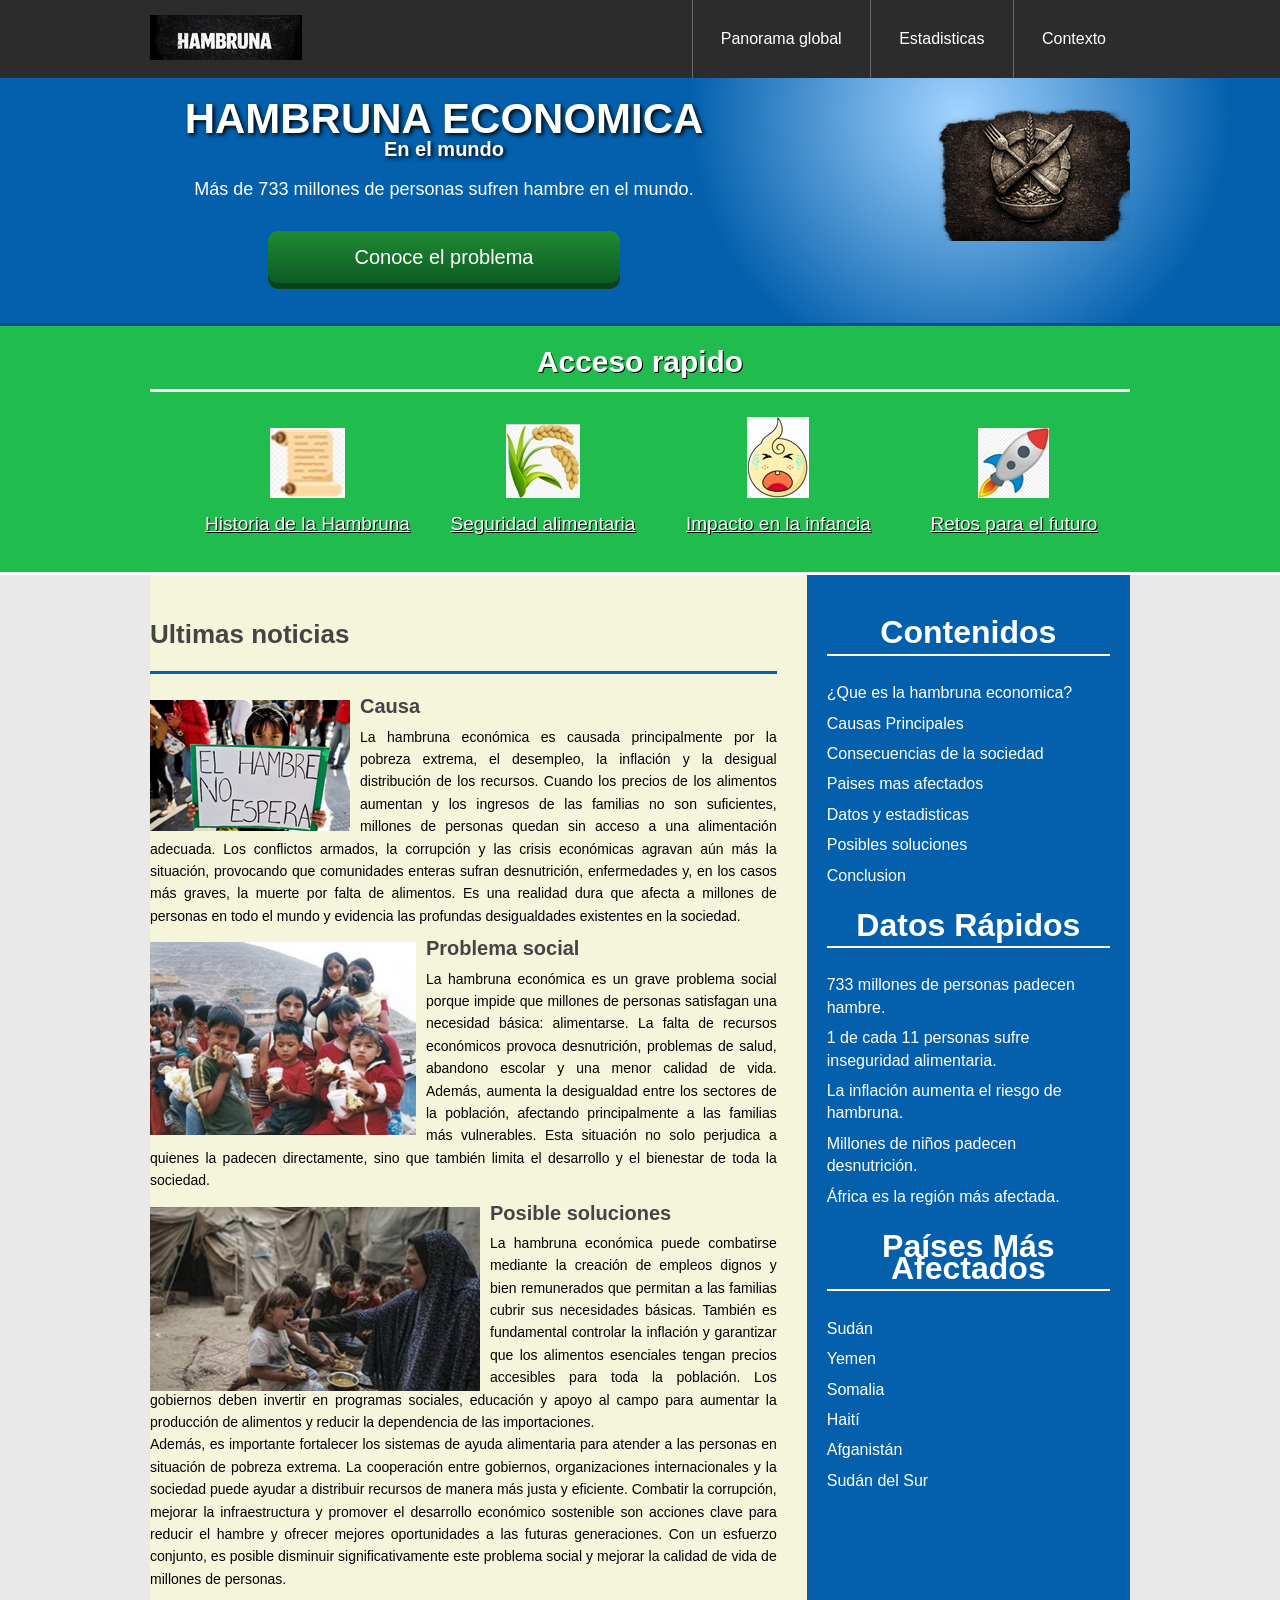
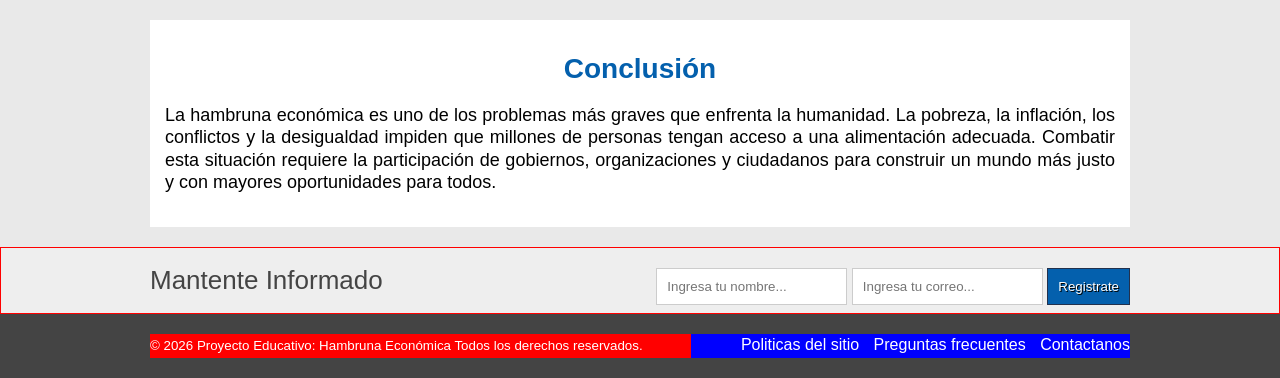
<file: index.html>
<!DOCTYPE html>
<html lang="es">
<head> 
	<meta charset="UTF-8">
	<title>Proyecto hambruna</title>
    <link rel="stylesheet" href="estilo.css">
</head>
<body>
 <header class="encabezado" role="banner">
 	<div class="contenedor">
 		<a href="https://www.ventas@chapomart.com.mx" class="logo">
 			<img src="imagen/titulo.jpg" alt="logotipo de la tienda">
 		</a>
 		<nav role ="navigation">
 			<ul>
 				<li><a href="panorama_global.html">Panorama global</a></li>
 				<li><a href="estadisticas.html">Estadisticas</a></li>
 				<li><a href="contexto.html">Contexto</a></li>
 			</ul>
 		</nav>
 	</div>
 </header>
 <!--fin-->
 <div class="presentacion">
 	<div class="contenedor">
 		<div class="introduccion-presentacion">
 			<h1>HAMBRUNA ECONOMICA <br><span>En el mundo</span></h1>
            <p class="dato-principal">
                Más de 733 millones de personas sufren hambre en el mundo.
            </p>
 			<a href="https://news.un.org/es/story/2025/10/1540581" class="aprender-mas">Conoce el problema</a>
 		</div>
 		<img src="imagen/logo.png" alt="tienda de flores">
 	</div>
 </div> 
    <!-- fin de presentacion-->
 <section class="acceso-rapido">
 		<div class="contenedor">
 			<h2>Acceso rapido</h2>
              <ul>
                
 				<figure>
 					<a href="#"><img src="imagen/historia.jpg" alt="Nosotros"></a>
 					<figcaption><h3><a href="historia.html">Historia de la Hambruna</a></h3></figcaption>
 				</figure>
 				<figure>
 					<a href="#"><img src="imagen/alimentaria.jpg" alt="Servicio"></a>
 					<figcaption><h3><a href="seguridad-alimentaria.html">Seguridad alimentaria</a></h3></figcaption>
 				</figure>
 				<figure>
 					<a href="#"><img src="imagen/impacto.jpg" alt="Ubicanos"></a>
 					<figcaption><h3><a href="impacto-infancia.html">Impacto en la infancia</a></h3></figcaption>
 				</figure>
 				<figure>
 					<a href="#"><img src="imagen/retos.jpg" alt="Contactanos"></a>
 					<figcaption><h3><a href="retos-futuro.html">Retos para el futuro</a></h3></figcaption>
 				</figure>
                </ul>
 		</div>
 	</section>  
    <!-- ---------fin -->
 	<div class="bloque-contenido">
 		<div class="contenedor">
 			<main class="articulos" role="main">
 				<h2>Ultimas noticias</h2>
 				<article>
 					<img src="imagen/causa.png" alt="Causa">
 					<h1><a href="#">Causa</a></h1>
 					<p>La hambruna económica es causada principalmente por la pobreza extrema, el desempleo, la inflación y la desigual distribución de los recursos. Cuando los precios de los alimentos aumentan y los ingresos de las familias no son suficientes, millones de personas quedan sin acceso a una alimentación adecuada. Los conflictos armados, la corrupción y las crisis económicas agravan aún más la situación, provocando que comunidades enteras sufran desnutrición, enfermedades y, en los casos más graves, la muerte por falta de alimentos. Es una realidad dura que afecta a millones de personas en todo el mundo y evidencia las profundas desigualdades existentes en la sociedad.
 					</p>
 				</article>
 				<article>
 					<img src="imagen/problema.jpg" alt="Problema">
 					<h1><a href="#">Problema social</a></h1>
 					<p>La hambruna económica es un grave problema social porque impide que millones de personas satisfagan una necesidad básica: alimentarse. La falta de recursos económicos provoca desnutrición, problemas de salud, abandono escolar y una menor calidad de vida. Además, aumenta la desigualdad entre los sectores de la población, afectando principalmente a las familias más vulnerables. Esta situación no solo perjudica a quienes la padecen directamente, sino que también limita el desarrollo y el bienestar de toda la sociedad.
 					</p>
 				</article>
 				<article>
 					<img src="imagen/solucion.jpg" alt="soluciones">
 					<h1><a href="#">Posible soluciones</a></h1>
 					<p>La hambruna económica puede combatirse mediante la creación de empleos dignos y bien remunerados que permitan a las familias cubrir sus necesidades básicas. También es fundamental controlar la inflación y garantizar que los alimentos esenciales tengan precios accesibles para toda la población. Los gobiernos deben invertir en programas sociales, educación y apoyo al campo para aumentar la producción de alimentos y reducir la dependencia de las importaciones. <br> Además, es importante fortalecer los sistemas de ayuda alimentaria para atender a las personas en situación de pobreza extrema. La cooperación entre gobiernos, organizaciones internacionales y la sociedad puede ayudar a distribuir recursos de manera más justa y eficiente. Combatir la corrupción, mejorar la infraestructura y promover el desarrollo económico sostenible son acciones clave para reducir el hambre y ofrecer mejores oportunidades a las futuras generaciones. Con un esfuerzo conjunto, es posible disminuir significativamente este problema social y mejorar la calidad de vida de millones de personas.
 					</p>
 				</article>
 			</main>
            <aside class="complementario" role="complementary">
         <h2>Contenidos</h2>
         <ul>
            <li><a href="https://es.wfp.org/acabar-con-el-hambre?utm_source=chatgpt.com">¿Que es la hambruna economica? </a></li>
            <li><a href="causas.html">Causas Principales </a></li>
            <li><a href="consecuencias.html">Consecuencias de la sociedad </a></li>
            <li><a href="https://www.fao.org/interactive/hunger-map/es/?utm_source=chatgpt.com">Paises mas afectados </a></li>
            <li><a href="https://hungermap.wfp.org/?utm_source=chatgpt.com">Datos y estadisticas </a></li>
            <li><a href="soluciones.html">Posibles soluciones </a></li>
            <li><a href="#conclusion">Conclusion</a></li>
         </ul>
         <h2>Datos Rápidos</h2>

            <ul>
                <li>733 millones de personas padecen hambre.</li>
                <li>1 de cada 11 personas sufre inseguridad alimentaria.</li>
                <li>La inflación aumenta el riesgo de hambruna.</li>
                <li>Millones de niños padecen desnutrición.</li>
                <li>África es la región más afectada.</li>
            </ul>

            <h2>Países Más Afectados</h2>

            <ul>
                <li>Sudán</li>
                <li>Yemen</li>
                <li>Somalia</li>
                <li>Haití</li>
                <li>Afganistán</li>
                <li>Sudán del Sur</li>
            </ul>
      </aside>
     </div>
 	</div> 
    <section class="conclusion" id="conclusion">
     <h2>Conclusión</h2>

        <p>
            La hambruna económica es uno de los problemas más graves que enfrenta la humanidad. La pobreza,
            la inflación, los conflictos y la desigualdad impiden que millones de personas tengan acceso a
            una alimentación adecuada. Combatir esta situación requiere la participación de gobiernos,
            organizaciones y ciudadanos para construir un mundo más justo y con mayores oportunidades para
            todos.
        </p>

</section>
<!-- FIN DE BLOQUE-CONTENIDO -->
<section class="suscripcion">
    <div class="contenedor">
        <h2>Mantente Informado</h2>
        <form action="#">
            <input type="text" name="nombre" placeholder="Ingresa tu nombre..." required>
            <input type="email" name="email" placeholder="Ingresa tu correo..." required>
            <input type="submit" name="valor" value="Registrate">
        </form>
    </div>
</section> <!-- FIN SUSCRIPCION -->
<footer class="piedepagina" role="contentinfo">
    <div class="contenedor">
        <small>© 2026 Proyecto Educativo: Hambruna Económica
Todos los derechos reservados.</small>
        <nav>
            <ul>
                <li><a href="#">Politicas del sitio</a></li>
                <li><a href="#">Preguntas frecuentes</a></li>
                <li><a href="#">Contactanos</a></li>
            </ul>
        </nav>
    </div>
</footer>
</body>
</html>
</file>
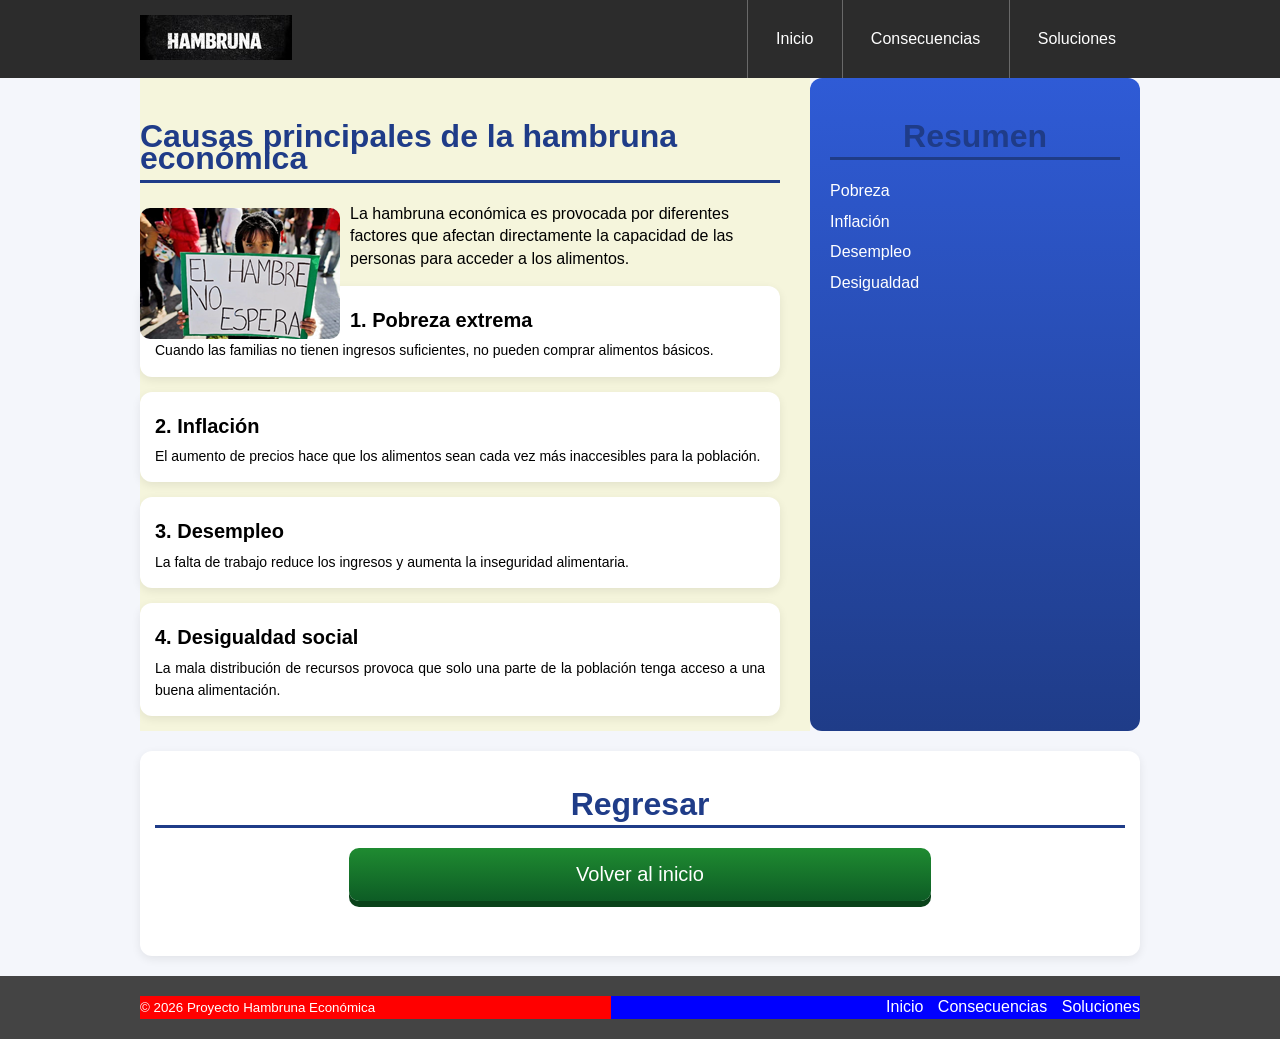
<file: causas.html>
<!DOCTYPE html>
<html lang="es">
<head>
    <meta charset="UTF-8">
    <title>Causas Principales</title>
    <link rel="stylesheet" href="estilo.css">
</head>

<body class="pagina-interna">

<!-- ENCABEZADO (igual al index) -->
<header class="encabezado" role="banner">
    <div class="contenedor">
        <a href="index.html" class="logo">
            <img src="imagen/titulo.jpg" alt="logotipo">
        </a>

        <nav>
            <ul>
                <li><a href="index.html">Inicio</a></li>
                <li><a href="consecuencias.html">Consecuencias</a></li>
                <li><a href="soluciones.html">Soluciones</a></li>
            </ul>
        </nav>
    </div>
</header>

<!-- CONTENIDO -->
<div class="bloque-contenido">
    <div class="contenedor">

        <main class="articulos">

            <h2>Causas principales de la hambruna económica</h2>

            <img src="imagen/causa.png" alt="Causas">

            <p>
                La hambruna económica es provocada por diferentes factores que afectan directamente la capacidad de las personas para acceder a los alimentos.
            </p>

            <article>
                <h1>1. Pobreza extrema</h1>
                <p>
                    Cuando las familias no tienen ingresos suficientes, no pueden comprar alimentos básicos.
                </p>
            </article>

            <article>
                <h1>2. Inflación</h1>
                <p>
                    El aumento de precios hace que los alimentos sean cada vez más inaccesibles para la población.
                </p>
            </article>

            <article>
                <h1>3. Desempleo</h1>
                <p>
                    La falta de trabajo reduce los ingresos y aumenta la inseguridad alimentaria.
                </p>
            </article>

            <article>
                <h1>4. Desigualdad social</h1>
                <p>
                    La mala distribución de recursos provoca que solo una parte de la población tenga acceso a una buena alimentación.
                </p>
            </article>

        </main>

        <!-- BARRA LATERAL -->
        <aside class="complementario">

            <h2>Resumen</h2>

            <ul>
                <li>Pobreza</li>
                <li>Inflación</li>
                <li>Desempleo</li>
                <li>Desigualdad</li>
            </ul>

        </aside>

    </div>
</div>

<!-- BOTÓN REGRESAR -->
<section class="conclusion">
    <h2>Regresar</h2>
    <p style="text-align:center;">
        <a href="index.html" class="aprender-mas">Volver al inicio</a>
    </p>
</section>

<!-- PIE DE PÁGINA -->
<footer class="piedepagina">
    <div class="contenedor">
        <small>© 2026 Proyecto Hambruna Económica</small>

        <nav>
            <ul>
                <li><a href="index.html">Inicio</a></li>
                <li><a href="consecuencias.html">Consecuencias</a></li>
                <li><a href="soluciones.html">Soluciones</a></li>
            </ul>
        </nav>
    </div>
</footer>

</body>
</html>
</file>
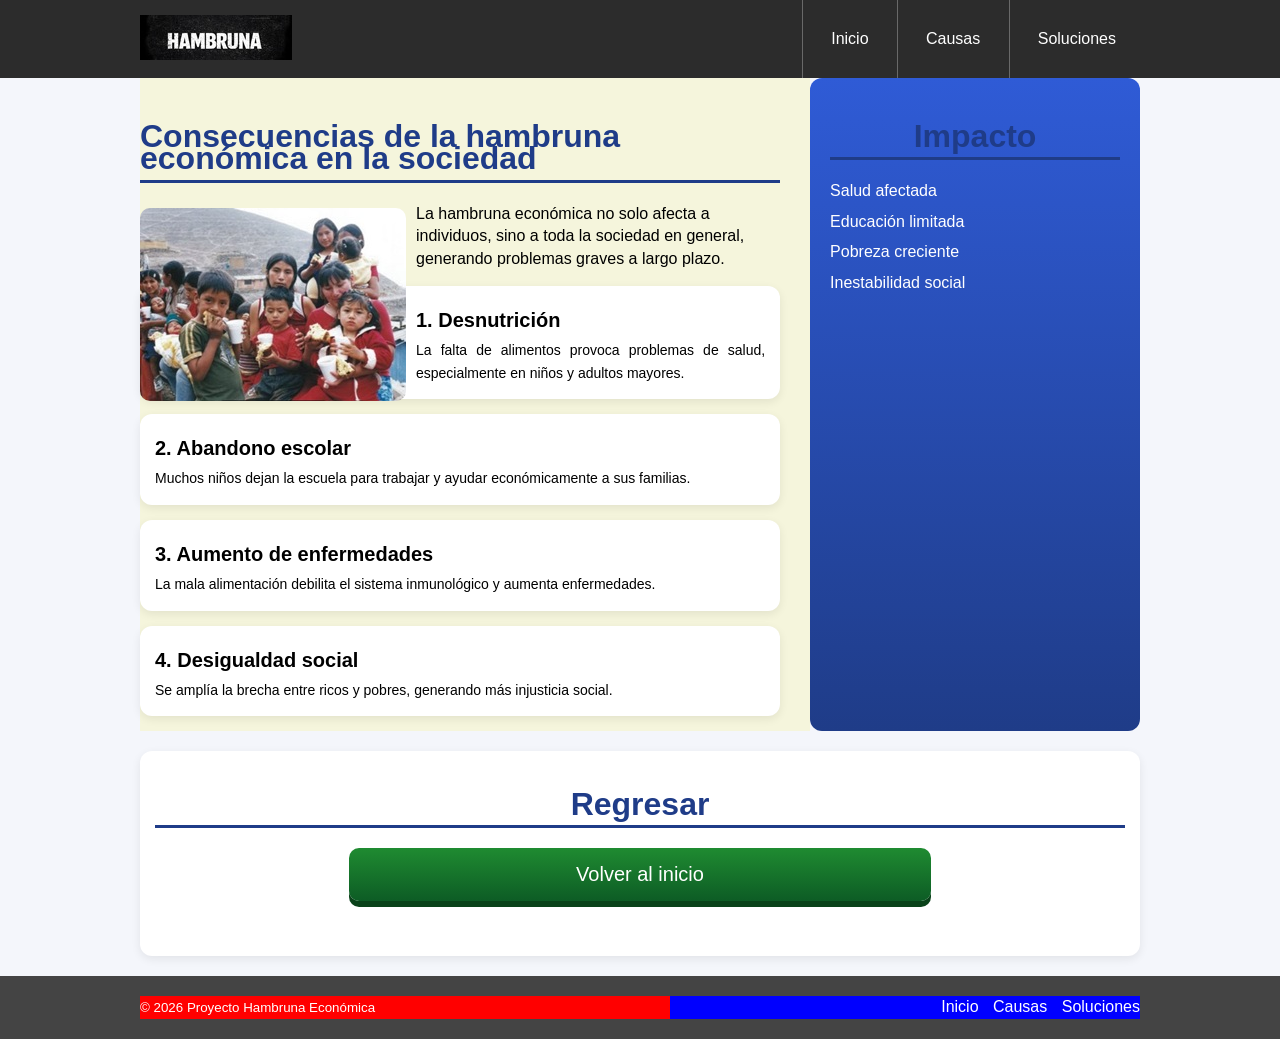
<file: consecuencias.html>
<!DOCTYPE html>
<html lang="es">
<head>
    <meta charset="UTF-8">
    <title>Consecuencias de la sociedad</title>
    <link rel="stylesheet" href="estilo.css">
</head>

<body class="pagina-interna">

<!-- ENCABEZADO -->
<header class="encabezado" role="banner">
    <div class="contenedor">
        <a href="index.html" class="logo">
            <img src="imagen/titulo.jpg" alt="logotipo">
        </a>

        <nav>
            <ul>
                <li><a href="index.html">Inicio</a></li>
                <li><a href="causas.html">Causas</a></li>
                <li><a href="soluciones.html">Soluciones</a></li>
            </ul>
        </nav>
    </div>
</header>

<!-- CONTENIDO -->
<div class="bloque-contenido">
    <div class="contenedor">

        <main class="articulos">

            <h2>Consecuencias de la hambruna económica en la sociedad</h2>

            <img src="imagen/problema.jpg" alt="Consecuencias">

            <p>
                La hambruna económica no solo afecta a individuos, sino a toda la sociedad en general, generando problemas graves a largo plazo.
            </p>

            <article>
                <h1>1. Desnutrición</h1>
                <p>
                    La falta de alimentos provoca problemas de salud, especialmente en niños y adultos mayores.
                </p>
            </article>

            <article>
                <h1>2. Abandono escolar</h1>
                <p>
                    Muchos niños dejan la escuela para trabajar y ayudar económicamente a sus familias.
                </p>
            </article>

            <article>
                <h1>3. Aumento de enfermedades</h1>
                <p>
                    La mala alimentación debilita el sistema inmunológico y aumenta enfermedades.
                </p>
            </article>

            <article>
                <h1>4. Desigualdad social</h1>
                <p>
                    Se amplía la brecha entre ricos y pobres, generando más injusticia social.
                </p>
            </article>

        </main>

        <!-- BARRA LATERAL -->
        <aside class="complementario">

            <h2>Impacto</h2>

            <ul>
                <li>Salud afectada</li>
                <li>Educación limitada</li>
                <li>Pobreza creciente</li>
                <li>Inestabilidad social</li>
            </ul>

        </aside>

    </div>
</div>

<!-- REGRESAR -->
<section class="conclusion">
    <h2>Regresar</h2>
    <p style="text-align:center;">
        <a href="index.html" class="aprender-mas">Volver al inicio</a>
    </p>
</section>

<!-- PIE DE PÁGINA -->
<footer class="piedepagina">
    <div class="contenedor">
        <small>© 2026 Proyecto Hambruna Económica</small>

        <nav>
            <ul>
                <li><a href="index.html">Inicio</a></li>
                <li><a href="causas.html">Causas</a></li>
                <li><a href="soluciones.html">Soluciones</a></li>
            </ul>
        </nav>
    </div>
</footer>

</body>
</html>
</file>
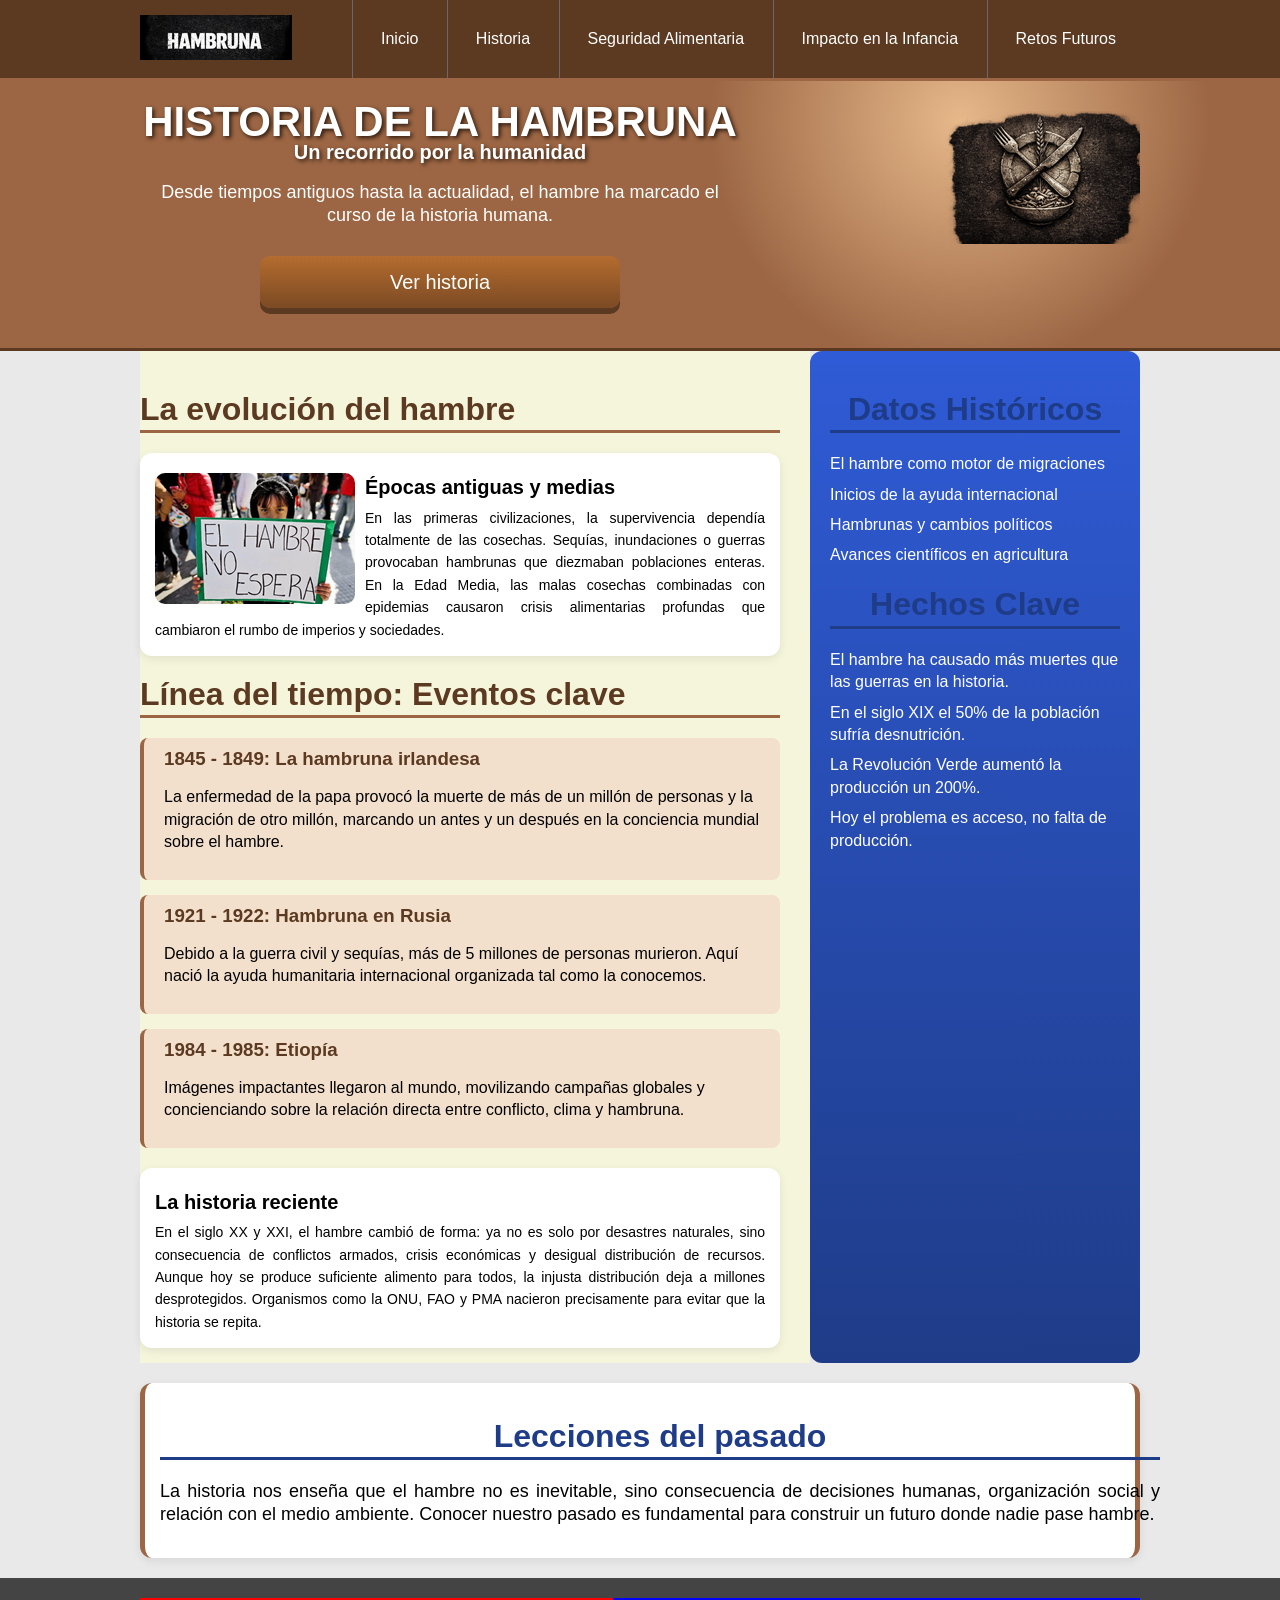
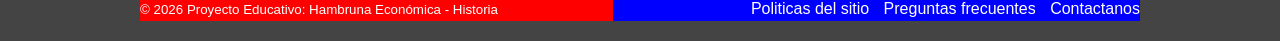
<file: historia.html>
<!DOCTYPE html>
<html lang="es" class="pagina-interna">
<head> 
	<meta charset="UTF-8">
	<title>Historia de la Hambruna</title>
    <link rel="stylesheet" href="estilo.css">
    <style>
        /* Estilos exclusivos para esta página */
        body.pagina-interna{
            background: #fff9f2; /* Fondo color crema */
        }
        .encabezado{
            background: #5c3a21; /* Marrón oscuro */
            border-bottom: 3px solid #9c6644;
        }
        .presentacion{
            background: radial-gradient(250px at 75% 15%, #e6b88a, #9c6644);
            border-bottom: 3px solid #5c3a21;
        }
        .introduccion-presentacion h1{
            text-shadow: 2px 2px 4px #2c1a0e;
        }
        a.aprender-mas{
            background:linear-gradient(#b46c2f, #7c4a24);
            box-shadow:0 6px 0 #5c3a21;
        }
        .articulos h2{
            color: #5c3a21;
            border-bottom: 3px solid #9c6644;
        }
        .complementario{
            background: linear-gradient(180deg, #b46c2f, #5c3a21);
        }
        .conclusion{
            background: #ffffff;
            border-left: 5px solid #9c6644;
            border-right: 5px solid #9c6644;
        }
        /* Estilo para la línea de tiempo */
        .linea-tiempo {
            position: relative;
            max-width: 100%;
            margin: 20px auto;
        }
        .evento {
            padding: 10px 20px;
            background: #f3e0cc;
            border-radius: 8px;
            margin-bottom: 15px;
            border-left: 4px solid #9c6644;
        }
        .evento h3 {
            color: #5c3a21;
            margin: 0 0 5px 0;
        }
    </style>
</head>
<body>
 <header class="encabezado" role="banner">
 	<div class="contenedor">
 		<a href="index.html" class="logo">
 			<img src="imagen/titulo.jpg" alt="logotipo del proyecto">
 		</a>
 		<nav role ="navigation">
 			<ul>
 				<li><a href="index.html">Inicio</a></li>
 				<li><a href="historia.html">Historia</a></li>
 				<li><a href="seguridad-alimentaria.html">Seguridad Alimentaria</a></li>
 				<li><a href="impacto-infancia.html">Impacto en la Infancia</a></li>
 				<li><a href="retos-futuro.html">Retos Futuros</a></li>
 			</ul>
 		</nav>
 	</div>
 </header>

 <div class="presentacion">
 	<div class="contenedor">
 		<div class="introduccion-presentacion">
 			<h1>HISTORIA DE LA HAMBRUNA <br><span>Un recorrido por la humanidad</span></h1>
            <p class="dato-principal">
                Desde tiempos antiguos hasta la actualidad, el hambre ha marcado el curso de la historia humana.
            </p>
 			<a href="#contenido" class="aprender-mas">Ver historia</a>
 		</div>
 		<img src="imagen/logo.png" alt="historia del hambre">
 	</div>
 </div> 

 	<div class="bloque-contenido" id="contenido">
 		<div class="contenedor">
 			<main class="articulos" role="main">
 				<h2>La evolución del hambre</h2>
 				<article>
 					<img src="imagen/causa.png" alt="épocas antiguas">
 					<h1>Épocas antiguas y medias</h1>
 					<p>En las primeras civilizaciones, la supervivencia dependía totalmente de las cosechas. Sequías, inundaciones o guerras provocaban hambrunas que diezmaban poblaciones enteras. En la Edad Media, las malas cosechas combinadas con epidemias causaron crisis alimentarias profundas que cambiaron el rumbo de imperios y sociedades.</p>
 				</article>

                <h2>Línea del tiempo: Eventos clave</h2>
                <div class="linea-tiempo">
                    <div class="evento">
                        <h3>1845 - 1849: La hambruna irlandesa</h3>
                        <p>La enfermedad de la papa provocó la muerte de más de un millón de personas y la migración de otro millón, marcando un antes y un después en la conciencia mundial sobre el hambre.</p>
                    </div>
                    <div class="evento">
                        <h3>1921 - 1922: Hambruna en Rusia</h3>
                        <p>Debido a la guerra civil y sequías, más de 5 millones de personas murieron. Aquí nació la ayuda humanitaria internacional organizada tal como la conocemos.</p>
                    </div>
                    <div class="evento">
                        <h3>1984 - 1985: Etiopía</h3>
                        <p>Imágenes impactantes llegaron al mundo, movilizando campañas globales y concienciando sobre la relación directa entre conflicto, clima y hambruna.</p>
                    </div>
                </div>

 				<article>
 					<h1>La historia reciente</h1>
 					<p>En el siglo XX y XXI, el hambre cambió de forma: ya no es solo por desastres naturales, sino consecuencia de conflictos armados, crisis económicas y desigual distribución de recursos. Aunque hoy se produce suficiente alimento para todos, la injusta distribución deja a millones desprotegidos. Organismos como la ONU, FAO y PMA nacieron precisamente para evitar que la historia se repita.</p>
 				</article>
 			</main>

            <aside class="complementario" role="complementary">
         <h2>Datos Históricos</h2>
         <ul>
            <li><a href="#">El hambre como motor de migraciones</a></li>
            <li><a href="#">Inicios de la ayuda internacional</a></li>
            <li><a href="#">Hambrunas y cambios políticos</a></li>
            <li><a href="#">Avances científicos en agricultura</a></li>
         </ul>
         <h2>Hechos Clave</h2>
            <ul>
                <li>El hambre ha causado más muertes que las guerras en la historia.</li>
                <li>En el siglo XIX el 50% de la población sufría desnutrición.</li>
                <li>La Revolución Verde aumentó la producción un 200%.</li>
                <li>Hoy el problema es acceso, no falta de producción.</li>
            </ul>
      </aside>
     </div>
 	</div> 

<section class="conclusion" id="conclusion">
    <div class="contenedor">
     <h2>Lecciones del pasado</h2>
        <p>
            La historia nos enseña que el hambre no es inevitable, sino consecuencia de decisiones humanas, organización social y relación con el medio ambiente. Conocer nuestro pasado es fundamental para construir un futuro donde nadie pase hambre.
        </p>
    </div>
</section>

<footer class="piedepagina" role="contentinfo">
    <div class="contenedor">
        <small>© 2026 Proyecto Educativo: Hambruna Económica - Historia</small>
        <nav>
            <ul>
                <li><a href="#">Politicas del sitio</a></li>
                <li><a href="#">Preguntas frecuentes</a></li>
                <li><a href="#">Contactanos</a></li>
            </ul>
        </nav>
    </div>
</footer>
</body>
</html>
</file>
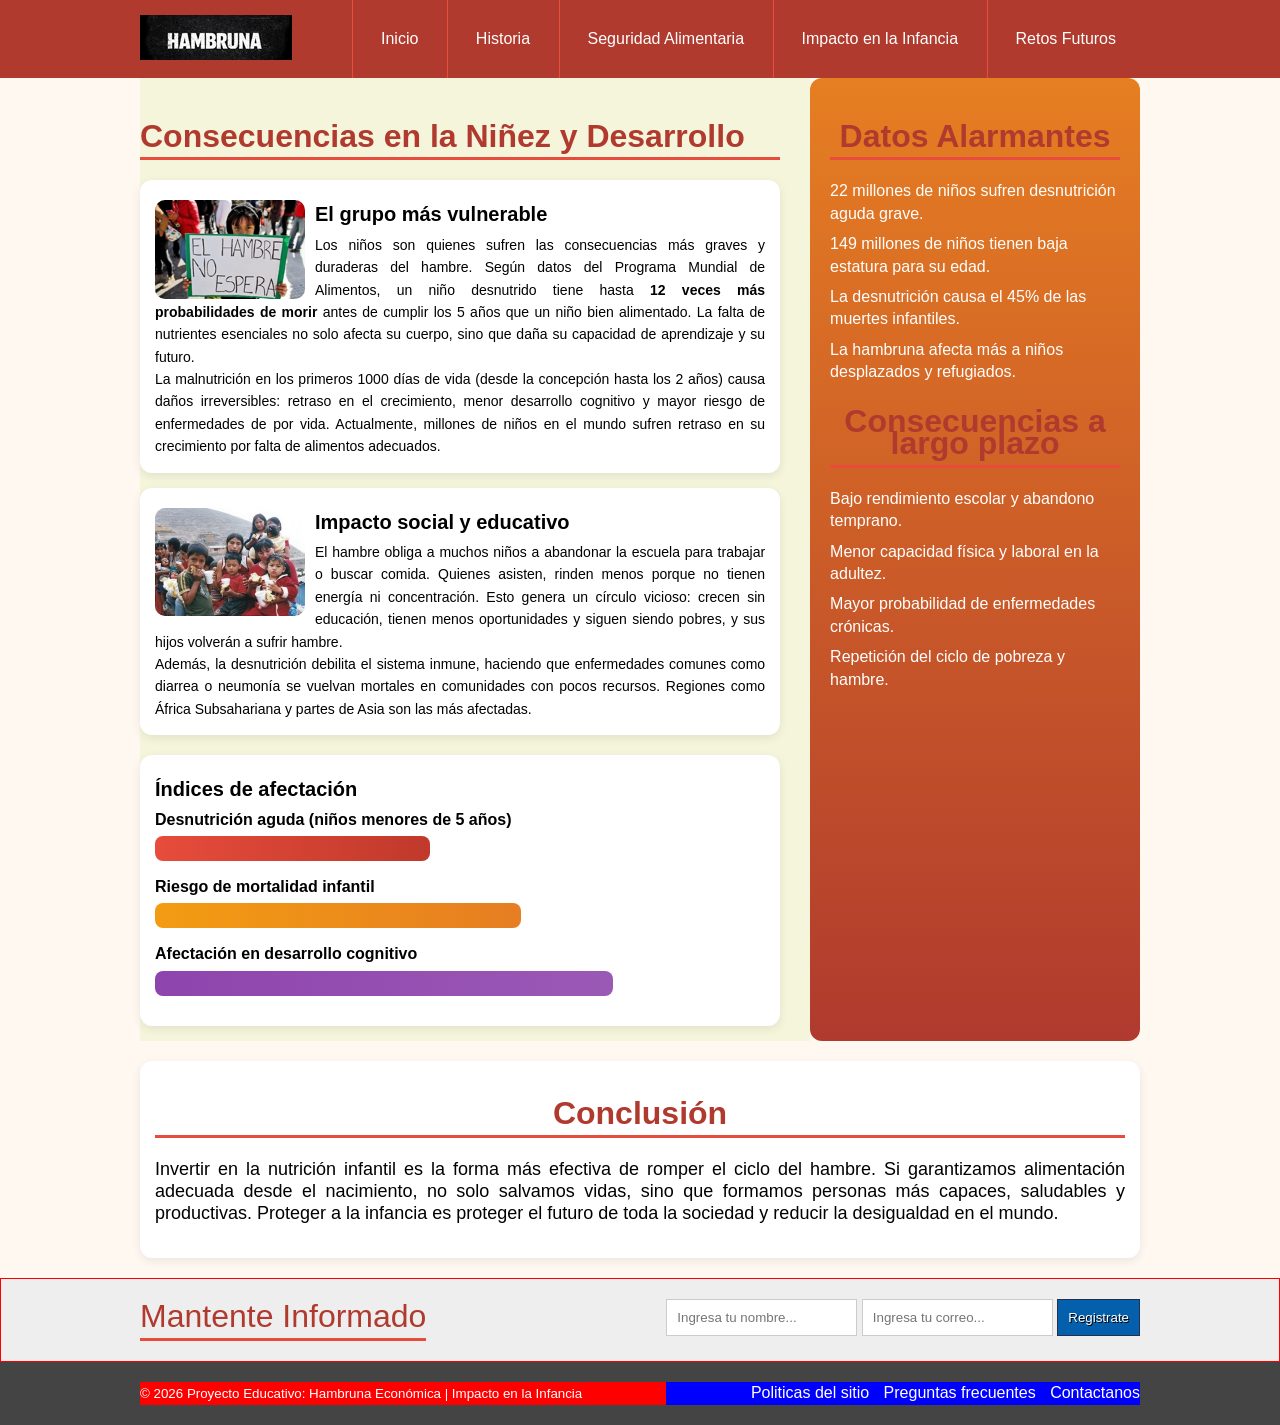
<file: impacto-infancia.html>
<!DOCTYPE html>
<html lang="es">
<head>
    <meta charset="UTF-8">
    <title>Impacto en la Infancia | Proyecto Hambruna</title>
    <link rel="stylesheet" href="estilo.css">
    <style>
        /* ESTILOS EXCLUSIVOS DE ESTA PÁGINA */
        body.pagina-interna {
            background-color: #fff9f2; /* Fondo naranja muy claro */
        }
        /* Cabecera con color propio */
        .encabezado {
            background: #d35400; /* Naranja oscuro principal */
        }
        .encabezado nav ul li a {
            border-left: 1px solid #e67e22;
        }
        .encabezado nav ul li a:hover {
            background: #e67e22; /* Tono más claro al pasar el mouse */
        }
        /* Títulos y bordes */
        .pagina-interna h2 {
            color: #d35400;
            border-bottom: 3px solid #e67e22;
        }
        /* Barra lateral con degradado propio */
        .pagina-interna .complementario {
            background: linear-gradient(180deg, #e67e22, #d35400);
        }
        /* Colores para gráficos de barras */
        .barra .bar {
            background: #fde3cd;
        }
        .desnutricion { width: 45%; background: linear-gradient(90deg, #e74c3c, #c0392b); }
        .mortalidad { width: 60%; background: linear-gradient(90deg, #f39c12, #e67e22); }
        .desarrollo { width: 75%; background: linear-gradient(90deg, #8e44ad, #c39bd3); }
    </style>
</head>
<body class="pagina-interna pagina-infancia">
 <header class="encabezado" role="banner">
 	<div class="contenedor">
 		<a href="index.html" class="logo">
 			<img src="imagen/titulo.jpg" alt="logotipo del proyecto">
 		</a>
 		<nav role ="navigation">
 			<ul>
 				<li><a href="index.html">Inicio</a></li>
                <li><a href="historia.html">Historia</a></li>
 				<li><a href="seguridad-alimentaria.html">Seguridad Alimentaria</a></li>
 				<li><a href="impacto-infancia.html">Impacto en la Infancia</a></li>
 				<li><a href="retos-futuro.html">Retos Futuros</a></li>
 			</ul>
 		</nav>
 	</div>
 </header>

 	<div class="bloque-contenido">
 		<div class="contenedor">
 			<main class="articulos" role="main">
 				<h2>Consecuencias en la Niñez y Desarrollo</h2>
 				<article>
 					<img src="imagen/causa.png" alt="Niños y nutrición" width="150">
 					<h1>El grupo más vulnerable</h1>
 					<p>Los niños son quienes sufren las consecuencias más graves y duraderas del hambre. Según datos del Programa Mundial de Alimentos, un niño desnutrido tiene hasta <strong>12 veces más probabilidades de morir</strong> antes de cumplir los 5 años que un niño bien alimentado. La falta de nutrientes esenciales no solo afecta su cuerpo, sino que daña su capacidad de aprendizaje y su futuro.</p>
                    <p>La malnutrición en los primeros 1000 días de vida (desde la concepción hasta los 2 años) causa daños irreversibles: retraso en el crecimiento, menor desarrollo cognitivo y mayor riesgo de enfermedades de por vida. Actualmente, millones de niños en el mundo sufren retraso en su crecimiento por falta de alimentos adecuados.</p>
 				</article>

 				<article>
 					<img src="imagen/problema.jpg" alt="Consecuencias sociales" width="150">
 					<h1>Impacto social y educativo</h1>
 					<p>El hambre obliga a muchos niños a abandonar la escuela para trabajar o buscar comida. Quienes asisten, rinden menos porque no tienen energía ni concentración. Esto genera un círculo vicioso: crecen sin educación, tienen menos oportunidades y siguen siendo pobres, y sus hijos volverán a sufrir hambre.</p>
                    <p>Además, la desnutrición debilita el sistema inmune, haciendo que enfermedades comunes como diarrea o neumonía se vuelvan mortales en comunidades con pocos recursos. Regiones como África Subsahariana y partes de Asia son las más afectadas.</p>
 				</article>

                <article class="grafica">
                    <h1>Índices de afectación</h1>
                    <div class="barra">
                        <span>Desnutrición aguda (niños menores de 5 años)</span>
                        <div class="bar desnutricion"></div>
                    </div>
                    <div class="barra">
                        <span>Riesgo de mortalidad infantil</span>
                        <div class="bar mortalidad"></div>
                    </div>
                    <div class="barra">
                        <span>Afectación en desarrollo cognitivo</span>
                        <div class="bar desarrollo"></div>
                    </div>
                </article>
 			</main>

            <aside class="complementario" role="complementary">
                <h2>Datos Alarmantes</h2>
                <ul>
                    <li>22 millones de niños sufren desnutrición aguda grave.</li>
                    <li>149 millones de niños tienen baja estatura para su edad.</li>
                    <li>La desnutrición causa el 45% de las muertes infantiles.</li>
                    <li>La hambruna afecta más a niños desplazados y refugiados.</li>
                </ul>

                <h2>Consecuencias a largo plazo</h2>
                <ul>
                    <li>Bajo rendimiento escolar y abandono temprano.</li>
                    <li>Menor capacidad física y laboral en la adultez.</li>
                    <li>Mayor probabilidad de enfermedades crónicas.</li>
                    <li>Repetición del ciclo de pobreza y hambre.</li>
                </ul>
            </aside>
     </div>
 	</div> 

    <section class="conclusion" id="conclusion">
     <h2>Conclusión</h2>
        <p>Invertir en la nutrición infantil es la forma más efectiva de romper el ciclo del hambre. Si garantizamos alimentación adecuada desde el nacimiento, no solo salvamos vidas, sino que formamos personas más capaces, saludables y productivas. Proteger a la infancia es proteger el futuro de toda la sociedad y reducir la desigualdad en el mundo.</p>
    </section>

<section class="suscripcion">
    <div class="contenedor">
        <h2>Mantente Informado</h2>
        <form action="#">
            <input type="text" name="nombre" placeholder="Ingresa tu nombre..." required>
            <input type="email" name="email" placeholder="Ingresa tu correo..." required>
            <input type="submit" name="valor" value="Registrate">
        </form>
    </div>
</section>

<footer class="piedepagina" role="contentinfo">
    <div class="contenedor">
        <small>© 2026 Proyecto Educativo: Hambruna Económica | Impacto en la Infancia</small>
        <nav>
            <ul>
                <li><a href="#">Politicas del sitio</a></li>
                <li><a href="#">Preguntas frecuentes</a></li>
                <li><a href="#">Contactanos</a></li>
            </ul>
        </nav>
    </div>
</footer>
</body>
</html>
</file>
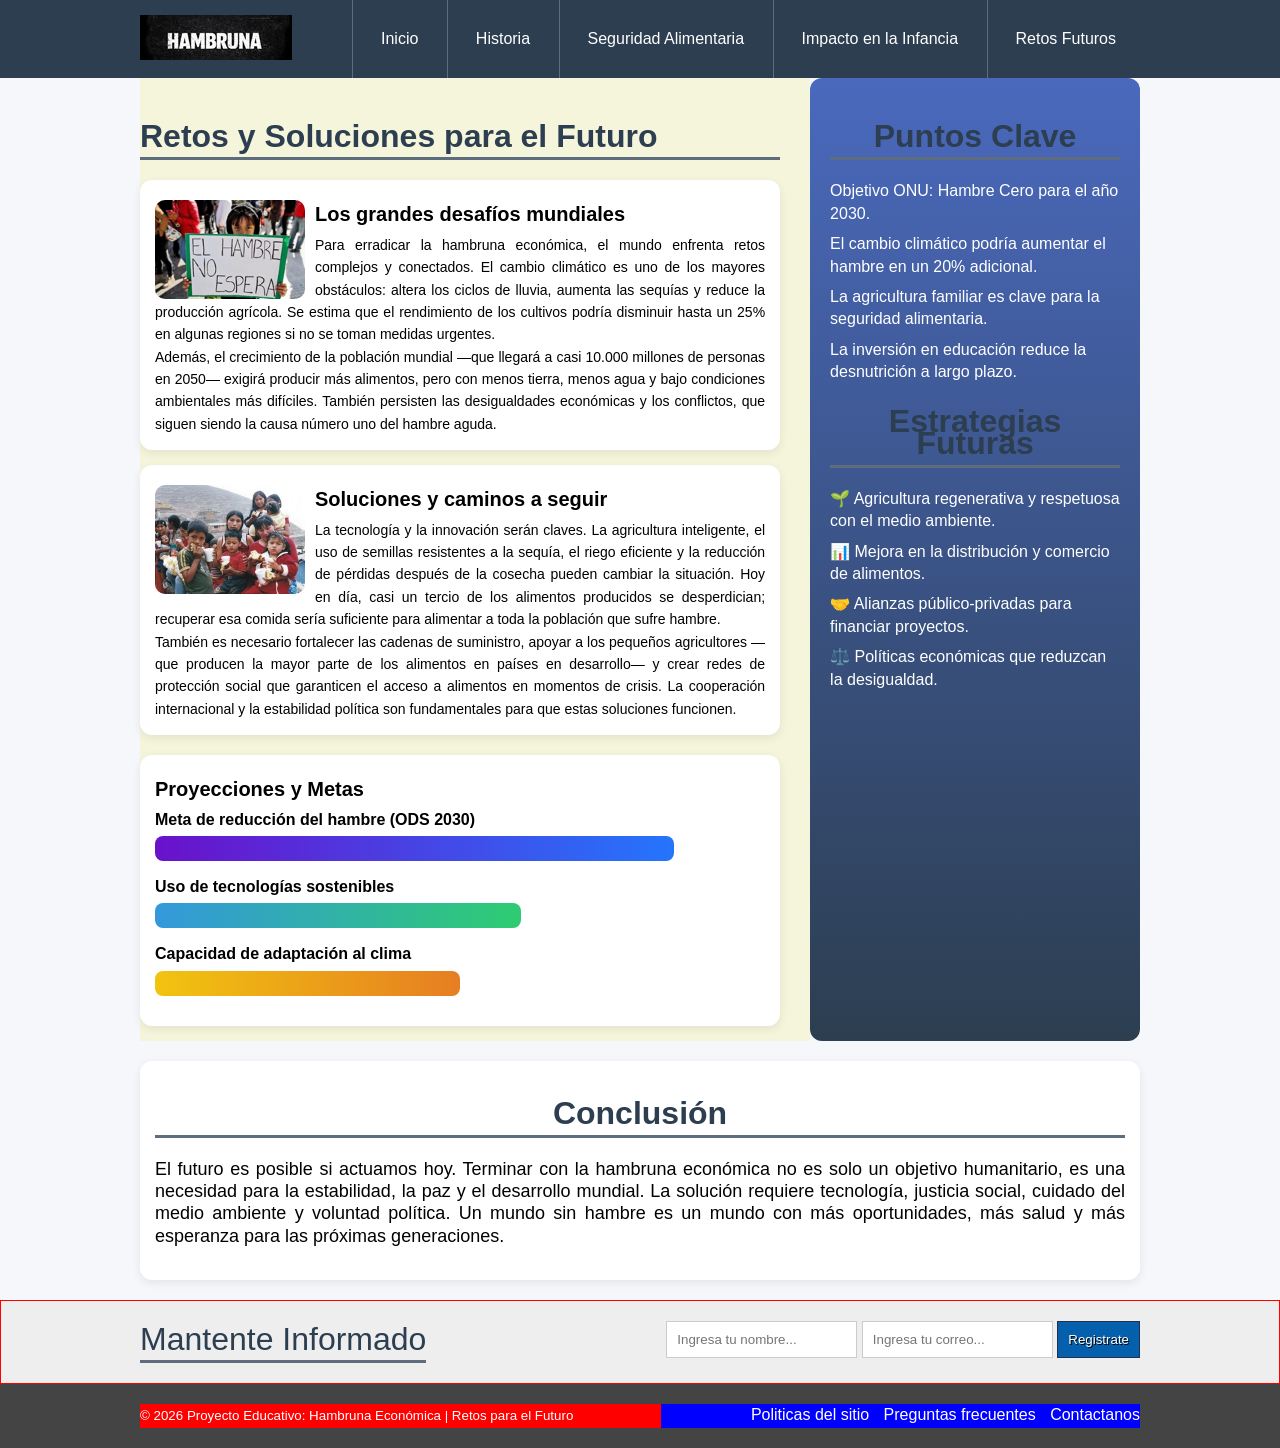
<file: retos-futuro.html>
<!DOCTYPE html>
<html lang="es">
<head>
    <meta charset="UTF-8">
    <title>Retos para el Futuro | Proyecto Hambruna</title>
    <link rel="stylesheet" href="estilo.css">
    <!-- Nota: Los estilos de color se cargan desde tu estilo.css al final -->
</head>
<body class="pagina-interna pagina-retos">
 <header class="encabezado" role="banner">
 	<div class="contenedor">
 		<a href="index.html" class="logo">
 			<img src="imagen/titulo.jpg" alt="logotipo del proyecto">
 		</a>
 		<nav role ="navigation">
 			<ul>
 				<li><a href="index.html">Inicio</a></li>
                <li><a href="historia.html">Historia</a></li>
 				<li><a href="seguridad-alimentaria.html">Seguridad Alimentaria</a></li>
 				<li><a href="impacto-infancia.html">Impacto en la Infancia</a></li>
 				<li><a href="retos-futuro.html">Retos Futuros</a></li>
 			</ul>
 		</nav>
 	</div>
 </header>

 	<div class="bloque-contenido">
 		<div class="contenedor">
 			<main class="articulos" role="main">
 				<h2>Retos y Soluciones para el Futuro</h2>
 				<article>
 					<img src="imagen/causa.png" alt="Desafíos globales" width="150">
 					<h1>Los grandes desafíos mundiales</h1>
 					<p>Para erradicar la hambruna económica, el mundo enfrenta retos complejos y conectados. El cambio climático es uno de los mayores obstáculos: altera los ciclos de lluvia, aumenta las sequías y reduce la producción agrícola. Se estima que el rendimiento de los cultivos podría disminuir hasta un 25% en algunas regiones si no se toman medidas urgentes.</p>
                    <p>Además, el crecimiento de la población mundial —que llegará a casi 10.000 millones de personas en 2050— exigirá producir más alimentos, pero con menos tierra, menos agua y bajo condiciones ambientales más difíciles. También persisten las desigualdades económicas y los conflictos, que siguen siendo la causa número uno del hambre aguda.</p>
 				</article>

 				<article>
 					<img src="imagen/problema.jpg" alt="Soluciones y tecnología" width="150">
 					<h1>Soluciones y caminos a seguir</h1>
 					<p>La tecnología y la innovación serán claves. La agricultura inteligente, el uso de semillas resistentes a la sequía, el riego eficiente y la reducción de pérdidas después de la cosecha pueden cambiar la situación. Hoy en día, casi un tercio de los alimentos producidos se desperdician; recuperar esa comida sería suficiente para alimentar a toda la población que sufre hambre.</p>
                    <p>También es necesario fortalecer las cadenas de suministro, apoyar a los pequeños agricultores —que producen la mayor parte de los alimentos en países en desarrollo— y crear redes de protección social que garanticen el acceso a alimentos en momentos de crisis. La cooperación internacional y la estabilidad política son fundamentales para que estas soluciones funcionen.</p>
 				</article>

                <article class="grafica">
                    <h1>Proyecciones y Metas</h1>
                    <div class="barra">
                        <span>Meta de reducción del hambre (ODS 2030)</span>
                        <div class="bar meta-ods"></div>
                    </div>
                    <div class="barra">
                        <span>Uso de tecnologías sostenibles</span>
                        <div class="bar tecnologia"></div>
                    </div>
                    <div class="barra">
                        <span>Capacidad de adaptación al clima</span>
                        <div class="bar adaptacion"></div>
                    </div>
                </article>
 			</main>

            <aside class="complementario" role="complementary">
                <h2>Puntos Clave</h2>
                <ul>
                    <li>Objetivo ONU: Hambre Cero para el año 2030.</li>
                    <li>El cambio climático podría aumentar el hambre en un 20% adicional.</li>
                    <li>La agricultura familiar es clave para la seguridad alimentaria.</li>
                    <li>La inversión en educación reduce la desnutrición a largo plazo.</li>
                </ul>

                <h2>Estrategias Futuras</h2>
                <ul>
                    <li>🌱 Agricultura regenerativa y respetuosa con el medio ambiente.</li>
                    <li>📊 Mejora en la distribución y comercio de alimentos.</li>
                    <li>🤝 Alianzas público-privadas para financiar proyectos.</li>
                    <li>⚖️ Políticas económicas que reduzcan la desigualdad.</li>
                </ul>
            </aside>
     </div>
 	</div> 

    <section class="conclusion" id="conclusion">
     <h2>Conclusión</h2>
        <p>El futuro es posible si actuamos hoy. Terminar con la hambruna económica no es solo un objetivo humanitario, es una necesidad para la estabilidad, la paz y el desarrollo mundial. La solución requiere tecnología, justicia social, cuidado del medio ambiente y voluntad política. Un mundo sin hambre es un mundo con más oportunidades, más salud y más esperanza para las próximas generaciones.</p>
    </section>

<section class="suscripcion">
    <div class="contenedor">
        <h2>Mantente Informado</h2>
        <form action="#">
            <input type="text" name="nombre" placeholder="Ingresa tu nombre..." required>
            <input type="email" name="email" placeholder="Ingresa tu correo..." required>
            <input type="submit" name="valor" value="Registrate">
        </form>
    </div>
</section>

<footer class="piedepagina" role="contentinfo">
    <div class="contenedor">
        <small>© 2026 Proyecto Educativo: Hambruna Económica | Retos para el Futuro</small>
        <nav>
            <ul>
                <li><a href="#">Politicas del sitio</a></li>
                <li><a href="#">Preguntas frecuentes</a></li>
                <li><a href="#">Contactanos</a></li>
            </ul>
        </nav>
    </div>
</footer>
</body>
</html>
</file>
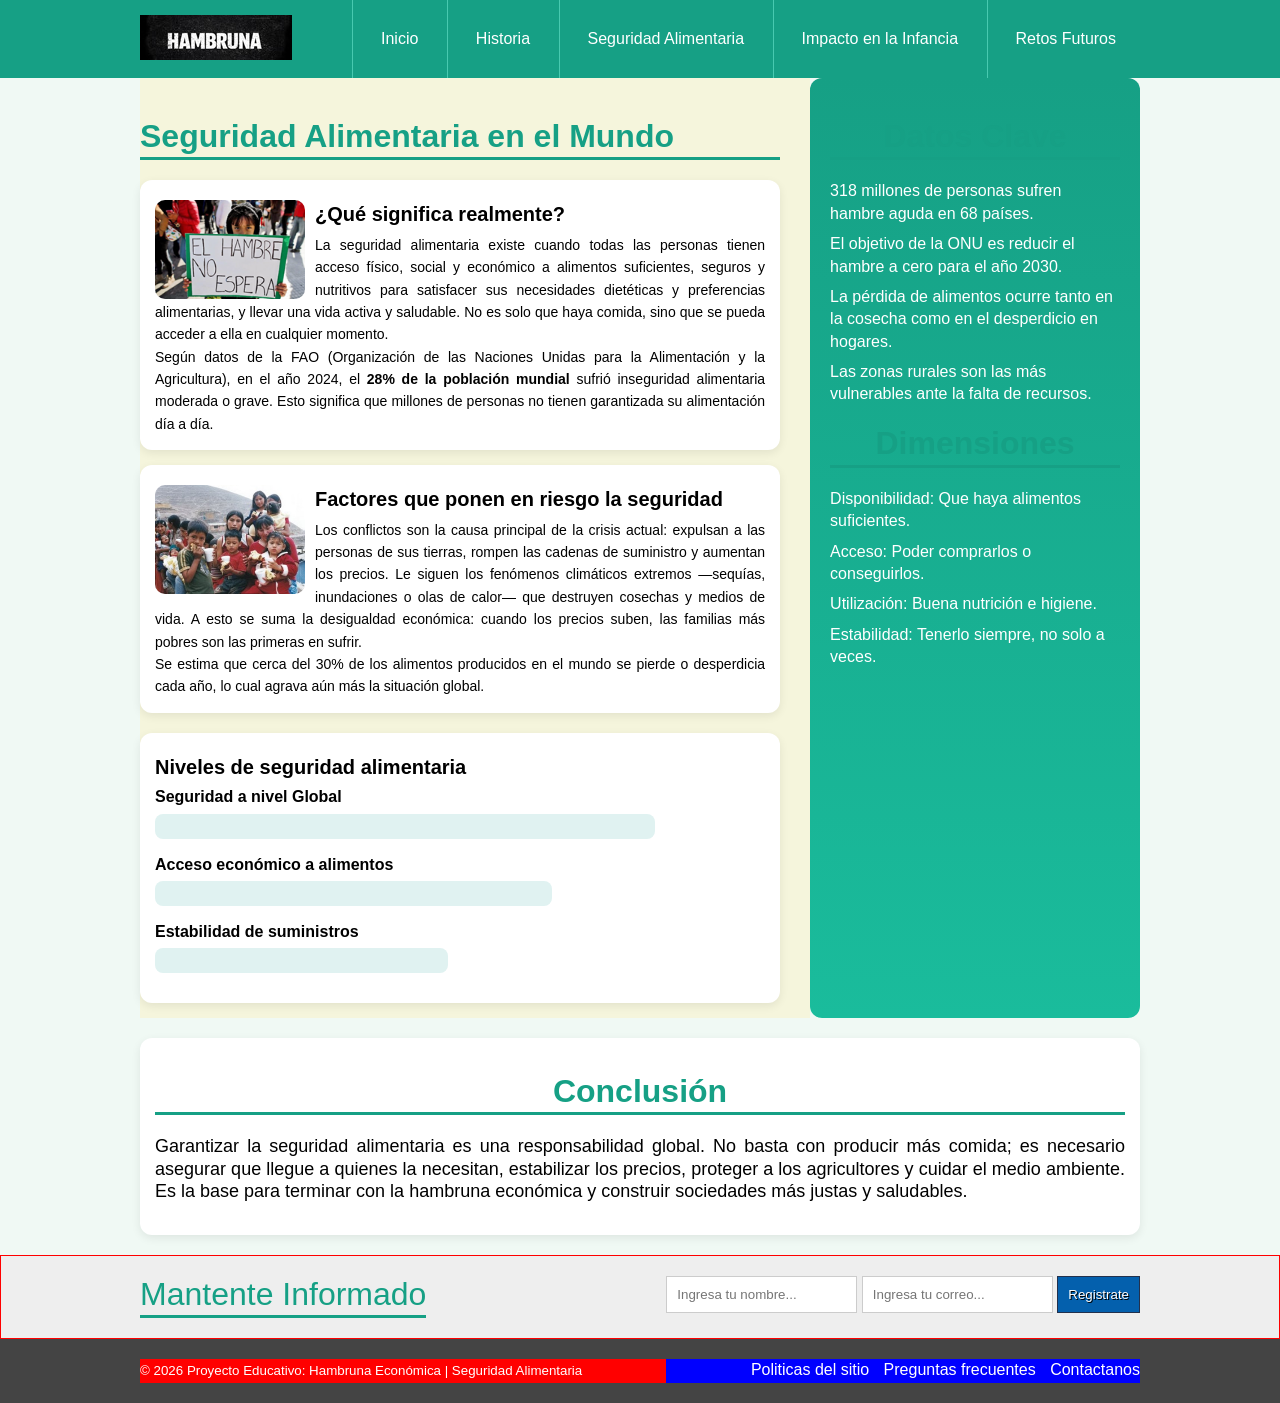
<file: seguridad-alimentaria.html>
<!DOCTYPE html>
<html lang="es">
<head>
    <meta charset="UTF-8">
    <title>Seguridad Alimentaria | Proyecto Hambruna</title>
    <link rel="stylesheet" href="estilo.css">
    <style>
        /* ESTILOS EXCLUSIVOS DE ESTA PÁGINA */
        body.pagina-interna {
            background-color: #f0f9f4; /* Fondo verde muy claro */
        }
        /* Cabecera con color propio */
        .encabezado {
            background: #16a085; /* Verde turquesa principal */
        }
        .encabezado nav ul li a {
            border-left: 1px solid #48c9b0;
        }
        .encabezado nav ul li a:hover {
            background: #1abc9c; /* Tono más claro al pasar el mouse */
        }
        /* Títulos y bordes */
        .pagina-interna h2 {
            color: #16a085;
            border-bottom: 3px solid #16a085;
        }
        /* Barra lateral con degradado propio */
        .pagina-interna .complementario {
            background: linear-gradient(180deg, #16a085, #1abc9c);
        }
        /* Colores para gráficos de barras */
        .barra .bar {
            background: #e0f2f1;
        }
        .global { width: 82%; background: linear-gradient(90deg, #27ae60, #2ecc71); }
        .acceso { width: 65%; background: linear-gradient(90deg, #2980b9, #3498db); }
        .estabilidad { width: 48%; background: linear-gradient(90deg, #8e44ad, #9b59b6); }
    </style>
</head>
<body class="pagina-interna">
 <header class="encabezado" role="banner">
 	<div class="contenedor">
 		<a href="index.html" class="logo">
 			<img src="imagen/titulo.jpg" alt="logotipo del proyecto">
 		</a>
 		<nav role ="navigation">
 			<ul>
 				<li><a href="index.html">Inicio</a></li>
                <li><a href="historia.html">Historia</a></li>
 				<li><a href="seguridad-alimentaria.html">Seguridad Alimentaria</a></li>
 				<li><a href="impacto-infancia.html">Impacto en la Infancia</a></li>
 				<li><a href="retos-futuro.html">Retos Futuros</a></li>
 			</ul>
 		</nav>
 	</div>
 </header>

 	<div class="bloque-contenido">
 		<div class="contenedor">
 			<main class="articulos" role="main">
 				<h2>Seguridad Alimentaria en el Mundo</h2>
 				<article>
 					<img src="imagen/causa.png" alt="Acceso a alimentos" width="150">
 					<h1>¿Qué significa realmente?</h1>
 					<p>La seguridad alimentaria existe cuando todas las personas tienen acceso físico, social y económico a alimentos suficientes, seguros y nutritivos para satisfacer sus necesidades dietéticas y preferencias alimentarias, y llevar una vida activa y saludable. No es solo que haya comida, sino que se pueda acceder a ella en cualquier momento.</p>
                    <p>Según datos de la FAO (Organización de las Naciones Unidas para la Alimentación y la Agricultura), en el año 2024, el <strong>28% de la población mundial</strong> sufrió inseguridad alimentaria moderada o grave. Esto significa que millones de personas no tienen garantizada su alimentación día a día.</p>
 				</article>

 				<article>
 					<img src="imagen/problema.jpg" alt="Factores de riesgo" width="150">
 					<h1>Factores que ponen en riesgo la seguridad</h1>
 					<p>Los conflictos son la causa principal de la crisis actual: expulsan a las personas de sus tierras, rompen las cadenas de suministro y aumentan los precios. Le siguen los fenómenos climáticos extremos —sequías, inundaciones o olas de calor— que destruyen cosechas y medios de vida. A esto se suma la desigualdad económica: cuando los precios suben, las familias más pobres son las primeras en sufrir.</p>
                    <p>Se estima que cerca del 30% de los alimentos producidos en el mundo se pierde o desperdicia cada año, lo cual agrava aún más la situación global.</p>
 				</article>

                <article class="grafica">
                    <h1>Niveles de seguridad alimentaria</h1>
                    <div class="barra">
                        <span>Seguridad a nivel Global</span>
                        <div class="bar global"></div>
                    </div>
                    <div class="barra">
                        <span>Acceso económico a alimentos</span>
                        <div class="bar acceso"></div>
                    </div>
                    <div class="barra">
                        <span>Estabilidad de suministros</span>
                        <div class="bar estabilidad"></div>
                    </div>
                </article>
 			</main>

            <aside class="complementario" role="complementary">
                <h2>Datos Clave</h2>
                <ul>
                    <li>318 millones de personas sufren hambre aguda en 68 países.</li>
                    <li>El objetivo de la ONU es reducir el hambre a cero para el año 2030.</li>
                    <li>La pérdida de alimentos ocurre tanto en la cosecha como en el desperdicio en hogares.</li>
                    <li>Las zonas rurales son las más vulnerables ante la falta de recursos.</li>
                </ul>

                <h2>Dimensiones</h2>
                <ul>
                    <li>Disponibilidad: Que haya alimentos suficientes.</li>
                    <li>Acceso: Poder comprarlos o conseguirlos.</li>
                    <li>Utilización: Buena nutrición e higiene.</li>
                    <li>Estabilidad: Tenerlo siempre, no solo a veces.</li>
                </ul>
            </aside>
     </div>
 	</div> 

    <section class="conclusion" id="conclusion">
     <h2>Conclusión</h2>
        <p>Garantizar la seguridad alimentaria es una responsabilidad global. No basta con producir más comida; es necesario asegurar que llegue a quienes la necesitan, estabilizar los precios, proteger a los agricultores y cuidar el medio ambiente. Es la base para terminar con la hambruna económica y construir sociedades más justas y saludables.</p>
    </section>

<section class="suscripcion">
    <div class="contenedor">
        <h2>Mantente Informado</h2>
        <form action="#">
            <input type="text" name="nombre" placeholder="Ingresa tu nombre..." required>
            <input type="email" name="email" placeholder="Ingresa tu correo..." required>
            <input type="submit" name="valor" value="Registrate">
        </form>
    </div>
</section>

<footer class="piedepagina" role="contentinfo">
    <div class="contenedor">
        <small>© 2026 Proyecto Educativo: Hambruna Económica | Seguridad Alimentaria</small>
        <nav>
            <ul>
                <li><a href="#">Politicas del sitio</a></li>
                <li><a href="#">Preguntas frecuentes</a></li>
                <li><a href="#">Contactanos</a></li>
            </ul>
        </nav>
    </div>
</footer>
</body>
</html>
</file>
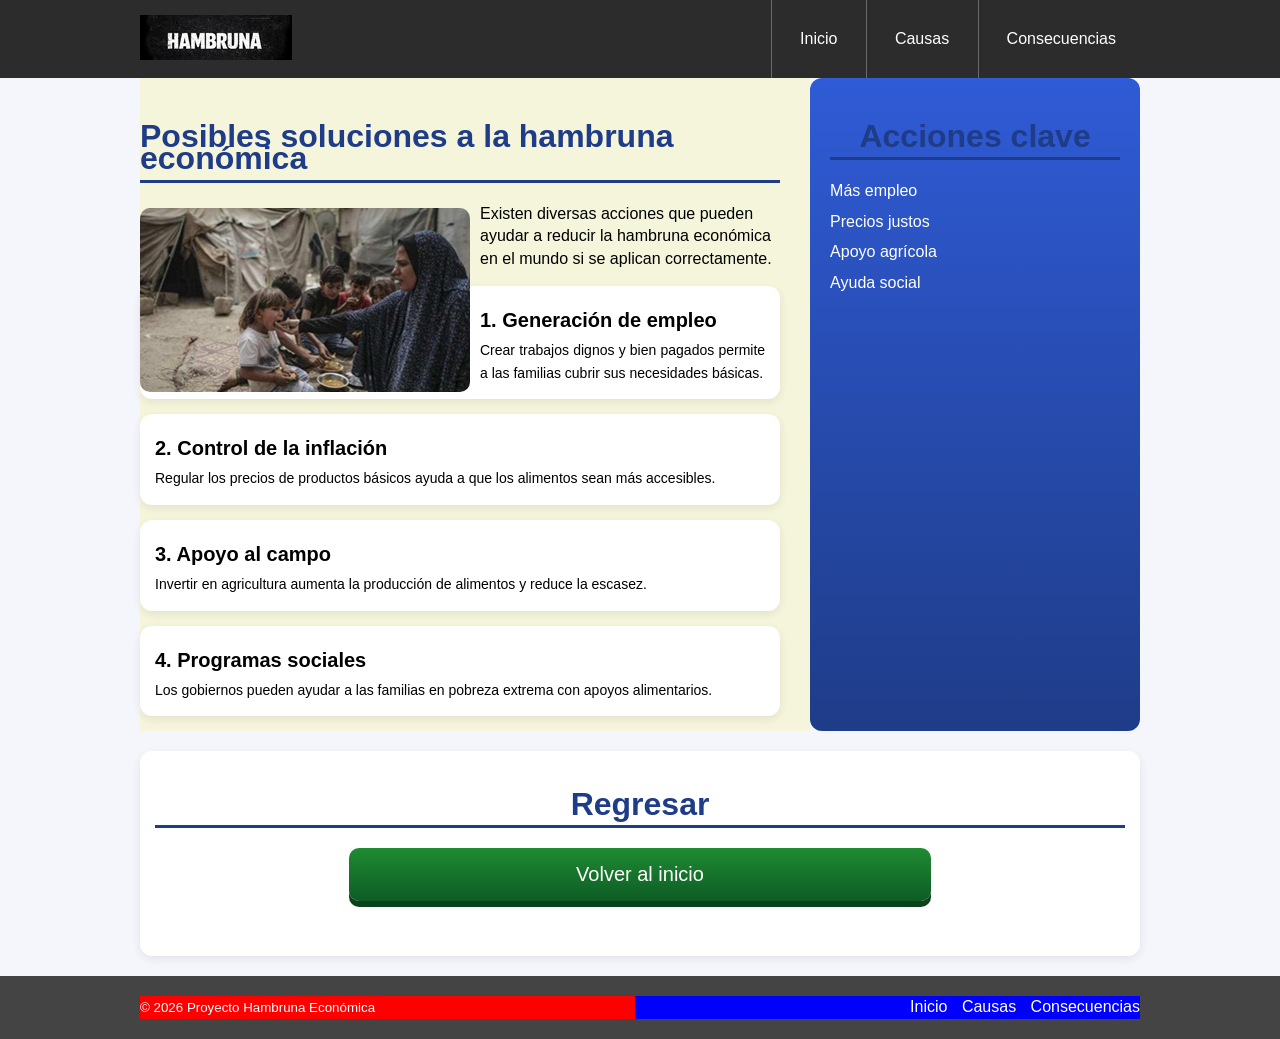
<file: soluciones.html>
<!DOCTYPE html>
<html lang="es">
<head>
    <meta charset="UTF-8">
    <title>Posibles soluciones</title>
    <link rel="stylesheet" href="estilo.css">
</head>

<body class="pagina-interna">

<!-- ENCABEZADO -->
<header class="encabezado" role="banner">
    <div class="contenedor">
        <a href="index.html" class="logo">
            <img src="imagen/titulo.jpg" alt="logotipo">
        </a>

        <nav>
            <ul>
                <li><a href="index.html">Inicio</a></li>
                <li><a href="causas.html">Causas</a></li>
                <li><a href="consecuencias.html">Consecuencias</a></li>
            </ul>
        </nav>
    </div>
</header>

<!-- CONTENIDO -->
<div class="bloque-contenido">
    <div class="contenedor">

        <main class="articulos">

            <h2>Posibles soluciones a la hambruna económica</h2>

            <img src="imagen/solucion.jpg" alt="Soluciones">

            <p>
                Existen diversas acciones que pueden ayudar a reducir la hambruna económica en el mundo si se aplican correctamente.
            </p>

            <article>
                <h1>1. Generación de empleo</h1>
                <p>
                    Crear trabajos dignos y bien pagados permite a las familias cubrir sus necesidades básicas.
                </p>
            </article>

            <article>
                <h1>2. Control de la inflación</h1>
                <p>
                    Regular los precios de productos básicos ayuda a que los alimentos sean más accesibles.
                </p>
            </article>

            <article>
                <h1>3. Apoyo al campo</h1>
                <p>
                    Invertir en agricultura aumenta la producción de alimentos y reduce la escasez.
                </p>
            </article>

            <article>
                <h1>4. Programas sociales</h1>
                <p>
                    Los gobiernos pueden ayudar a las familias en pobreza extrema con apoyos alimentarios.
                </p>
            </article>

        </main>

        <!-- BARRA LATERAL -->
        <aside class="complementario">

            <h2>Acciones clave</h2>

            <ul>
                <li>Más empleo</li>
                <li>Precios justos</li>
                <li>Apoyo agrícola</li>
                <li>Ayuda social</li>
            </ul>

        </aside>

    </div>
</div>

<!-- REGRESAR -->
<section class="conclusion">
    <h2>Regresar</h2>
    <p style="text-align:center;">
        <a href="index.html" class="aprender-mas">Volver al inicio</a>
    </p>
</section>

<!-- PIE DE PÁGINA -->
<footer class="piedepagina">
    <div class="contenedor">
        <small>© 2026 Proyecto Hambruna Económica</small>

        <nav>
            <ul>
                <li><a href="index.html">Inicio</a></li>
                <li><a href="causas.html">Causas</a></li>
                <li><a href="consecuencias.html">Consecuencias</a></li>
            </ul>
        </nav>
    </div>
</footer>

</body>
</html>
</file>
<file: estilo.css>
*{
box-sizing:border-box;
}
body{
margin: 0;
font-size:16px;
font-family: arial,helveltica,sans-serif;
line-height: 1.4em;
background:#e9e9e9; 
}
body.pagina-interna{
    background: #f4f6fb;
}

html{
    scroll-behavior:smooth;
    scroll-padding-top:20px;
}

.contenedor{
    width: 980px;
    margin: 0 auto;
}

.encabezado{ 
background: #2c2c2c; 
overflow: hidden;
}
.logo{
    float: left;
   position: relative;
    top: 15px; 
}
.encabezado nav{ 
float: right; 
}
.encabezado nav ul{ 
margin: 0;
padding: 0;
list-style: none;
}
.encabezado nav ul li{ 
display: inline-block;
/*background: red;*/
margin-right: -4px;
}
.encabezado nav ul li a{ 
display: block;
color: #fff;
padding: 28px;
border-left: 1px solid #696969;
text-decoration: none;
}
/*cambio de color*/
.encabezado nav ul li a:hover{ 
background: #575757;
}
/*------------------------------------
PRESENTACION
-------------------------------------*/ 
.presentacion{
  /*background: yellow;*/
  background: radial-gradient(270px at 75% 15%, #a3d4ff, #0460ad);
  overflow: hidden;
  border-bottom: 3px solid #044e8b; 
}  
.introduccion-presentacion{
    float: left;
    width:60%;
}
.introduccion-presentacion h1{
    color:white;
    text-align:center;
    font-size:42px;
    margin-top:30px;
    margin-bottom:15px;
    text-shadow:2px 2px 4px black;

} 
.introduccion-presentacion h1 span{
    color: #fff;
    font-size: 20px; /*42px = 2.62em 16px = ? =0.38*/
}
.dato-principal{
    text-align:center;
    color:white;
    font-size:18px;
    margin-bottom:30px;
}
/*------------aprender------------mas*/
a.aprender-mas{
    display:block;
    width:60%;
    margin:0 auto 40px auto;
    text-align:center;
    text-decoration:none;
    color:white;
    font-size:20px;
    padding:15px;
    border-radius:10px;
    background:linear-gradient(#1f8b31,#0d5c25);
    box-shadow:0 6px 0 #0a421a;
} 
a.aprender-mas:hover{
    box-shadow: 0 0 25px 5px #000;
}
.presentacion img{
    float: right;
    position: relative;
    top: 30px;
}
/*****************************************************************
/*------------Acceso-rapido------------*/
.acceso-rapido{
    background: #21bc4e;
    overflow: hidden;
    border-bottom: 3px solid #fff;
}
.acceso-rapido h2 {
    color: #fff;
    font-size: 1.87em;
    text-shadow: 1px 1px 0 #000;
    text-align: center;
    border-bottom: 3px solid #fff;
    padding-bottom: 16px;
}
.acceso-rapido figure{
    display: inline-block;
    text-align: center;
    width: 25%;
    margin: 0 -4px 0 0;
    padding: 0px;
}
.acceso-rapido h3{
   font-size: 1.1875em;
    margin-top: 9px;
    margin-bottom: 20px; 
}
.acceso-rapido h3 a{
    color: #fff;
    text-shadow: 1px 1px 0 #000;
    font-weight: normal;
}
.acceso-rapido h3 a:hover{
    text-decoration: none;
}
/*---------bloque contenido----------*/
.bloque-contenido{
    overflow: hidden; /*2
    margin-top: 25px; /** complemenatario 6  **/
}
.bloque-contenido .contenedor{  /*3**/
    display: table;  
}
.articulos { /** 1 **/
    /*float: left;  /*elim 3 */
    background: beige;
    width: 65%; /*elimi  3*/
  display: table-cell;  /*3*/
  padding-right: 30px; /* 4*/
}
.articulos article{  /* 10   */
    margin-bottom: 10px;
}
.articulos h2{  /**4**/
    color: #444444;
    font-size: 1.625em;
    border-bottom: 3px solid #0460ad;
    padding-bottom: 25px;
}
.articulos img{  /**5**/
    float: left;
    margin-right: 10px;
    position: relative; /*  10  */
    top: 5px;           /*   10 */
}
.articulos article h1{  /**6**/
    font-size: 1.25em;  /*20/16 = 1.25em*/
    /*margin: 0; ** 8  *** quitar 8 poner 9*/
    margin: 8px 0 8px 0;  /*** 9 ****/
}
.articulos article h1 a{  /**7**/ 
    color: #444444;  /*HTML incluir href*/
    text-decoration: none;
}
.articulos article h1 a:hover{  /**8**/ 
    text-decoration: underline;
}
.articulos article p{  /** 9 **/ 
    margin: 0;
    text-align: justify;
    font-size: 0.875em; /*** 14/16 = 0.875 ***/
}
.complementario{    /*   1  */
    background: #0460ad;
    width: 32%; 
    display: table-cell; 
    color: white;
    padding: 20px; /***2**laterales sup e inf*/
}
.complementario h2{   /** 2  **/
    text-align:center;
    font-size:32px;
    border-bottom:2px solid white;
    padding-bottom:10px;
}
.complementario ul{   /** 3  **/
    margin: 0;
    padding: 0;
    list-style: none;
}
.complementario ul li{ /*** 4 ***/
    background: none;
    padding-left: 0;
    margin-bottom: 8px;
}
.complementario li{
    background: url("imagen/icon.png") no-repeat left center;
    padding-left: 24px;
}
.complementario ul li a{ /*** 5 ***/
    color:white;
    text-decoration: none;
}
.complementario ul li a:hover{ /*** 6 ***/
    color: red;
    text-decoration: underline; /* ir a bloque-conteniodo*/
}
/*---------------------------------
CONCLUSION
----------------------------------*/

.conclusion{
    background:#ffffff;
    width:980px;
    margin:20px auto;
    padding:15px;
}
.conclusion h2{
    color:#0460ad;
    text-align:center;
    font-size:28px;
}

.conclusion p{
    text-align:justify;
    font-size:18px;
}
/***********************************************************************/
/************** suscripcion */
.suscripcion{  /**1***/
    overflow: hidden;
    border: 1px solid red;  /**2 *** elim**/
    background: #eeeeee;   /***2***/
    margin-top: 0;  /*** 2  B  ****/
}
.suscripcion h2{ /***2***/
    float: left;
    font-size: 1.625em; /*26/16  */
    color: #444444;
    font-weight: normal;
}
.suscripcion form{  /***2***/
    float: right;
    position: relative; /** 2 a ***/
    top: 20px;   /***  2  a   ****/
}
.suscripcion form input{   /***3  ***/
    border: 1px solid #cccccc;
    padding: 10px;
}
.suscripcion form input[type="submit"]{ /*** 4   ***/
    border: 1px solid #22314d;
    padding: 10px;
    background: #0460ad;
    color: #fff;
    text-shadow: 1px 1px 0 #000;
    box-shadow: 0 -1px 0px 0 #93badc insert;
}
.suscripcion form input[type="submit"]:hover{ /*** 5   ***/
    background: #21bc4d;
}
/***********pie de pagina**************/
.piedepagina{   /**1 **/
    background: #444444;
    padding: 20px 0; /*** 7  c  */
}
.piedepagina .contenedor{   /**2  **/
    display: table;
}
.piedepagina small{  /***3  ***/
    display: table-cell;
    background: red;  /*  elim  7 a **/
    color: #fff;  /** 4 **/
}
.piedepagina nav{ /**** 4  ***/
    display: table-cell;
    background: blue;  /*** elim 7 b ***/
    text-align: right; /***6  **/
}
.piedepagina nav ul{ /**** 5 ***/
    margin: 0;
    padding: 0;
    list-style: none;
}
.piedepagina nav ul li{ /**** 6 ***/
    display: inline-block;
    padding-left: 10px;  /** 7  d ****/
}
.piedepagina nav ul li a{ /**** 7 ***/
    color: #fff;
    text-decoration: none;
}
.piedepagina nav ul li a:hover{ /**** 7 ***/
    color: #ffff00;
    text-decoration: underline;
}
/*************Redes sociales***************/
.social{
    position: fixed;
    top: 30%;
    right: 0;
}
.social a{
    display: block;
    margin-bottom: 4px;
    opacity: 0.8;
}
.social a:hover{
    opacity: 1;
}
.social img{
    border-radius: 50%;
    display: block;
}
.conclusion .contenedor{
    width: 1200px;
}
.pagina-interna .contenedor{
    width: 1000px;
}
.pagina-interna h2{
    color: #1f3c88;
    font-size: 32px;
    border-bottom: 3px solid #1f3c88;
    padding-bottom: 10px;
    margin-bottom: 20px;
}
.pagina-interna .articulos article{
    background: #ffffff;
    border-radius: 12px;
    padding: 15px;
    margin-bottom: 15px;
    box-shadow: 0 3px 10px rgba(0,0,0,0.08);
}
.pagina-interna .articulos img{
    border-radius: 10px;
}
.pagina-interna .complementario{
    background: linear-gradient(180deg, #2f5bd6, #1f3c88);
    border-radius: 12px;
    color: white;
}
.grafica{
    margin-top: 20px;
}

.barra{
    margin-bottom: 15px;
}

.barra span{
    display: block;
    font-weight: bold;
    margin-bottom: 5px;
}

.bar{
    height: 25px;
    border-radius: 8px;
    background: #ccc;
    position: relative;
    overflow: hidden;
}

/* niveles de cada región */
.africa{
    width: 90%;
    background: linear-gradient(90deg, #ff4e50, #f9d423);
}

.asia{
    width: 70%;
    background: linear-gradient(90deg, #36d1dc, #5b86e5);
}

.latam{
    width: 55%;
    background: linear-gradient(90deg, #11998e, #38ef7d);
}

.europa{
    width: 40%;
    background: linear-gradient(90deg, #8e2de2, #4a00e0);
}
/* ===== ESTILOS PARA PÁGINAS INTERNAS ===== */
body.pagina-interna {
    background: #f4f6fb; /* Fondo distinto al inicio */
}

.pagina-interna .contenedor {
    width: 1000px; /* Un poco más ancho que el inicio */
}

.pagina-interna h2 {
    color: #1f3c88;
    font-size: 32px;
    border-bottom: 3px solid #1f3c88;
    padding-bottom: 10px;
    margin-bottom: 20px;
}

.pagina-interna .articulos article {
    background: #ffffff;
    border-radius: 12px;
    padding: 15px;
    margin-bottom: 15px;
    box-shadow: 0 3px 10px rgba(0,0,0,0.08);
}

.pagina-interna .articulos img {
    border-radius: 10px;
}

.pagina-interna .complementario {
    background: linear-gradient(180deg, #2f5bd6, #1f3c88);
    border-radius: 12px;
    color: white;
}

/* Corrige el ancho de la conclusión en internas */
.pagina-interna .conclusion {
    width: 1000px;
    background: #ffffff;
    border-radius: 12px;
    box-shadow: 0 3px 10px rgba(0,0,0,0.08);
}
/* ==============================================
   ESTILOS EXCLUSIVOS PARA: IMPACTO EN LA INFANCIA
   ============================================== */

/* Fondo de página distinto */
.pagina-infancia {
    background-color: #fff8f0 !important; /* Color naranja muy suave */
}

/* Cambio de colores en la cabecera */
.pagina-infancia .encabezado {
    background-color: #b03a2e !important; /* Rojo oscuro / ladrillo */
}
.pagina-infancia .encabezado nav ul li a {
    border-left: 1px solid #e74c3c !important;
}
.pagina-infancia .encabezado nav ul li a:hover {
    background-color: #e74c3c !important; /* Rojo más claro al pasar el mouse */
}

/* Colores para títulos y bordes */
.pagina-infancia h2,
.pagina-infancia .articulos h2 {
    color: #b03a2e !important;
    border-bottom: 3px solid #e74c3c !important;
}

/* Barra lateral con colores propios */
.pagina-infancia .complementario {
    background: linear-gradient(180deg, #e67e22, #b03a2e) !important; /* Degradado naranja a rojo */
}

/* Estilos para las barras de progreso (gráficos) en esta página */
.pagina-infancia .barra .bar {
    background-color: #fad7a0 !important; /* Fondo de barra color crema */
}
/* Colores específicos para cada dato */
.pagina-infancia .desnutricion {
    width: 45%;
    background: linear-gradient(90deg, #e74c3c, #c0392b) !important;
}
.pagina-infancia .mortalidad {
    width: 60%;
    background: linear-gradient(90deg, #f39c12, #e67e22) !important;
}
.pagina-infancia .desarrollo {
    width: 75%;
    background: linear-gradient(90deg, #8e44ad, #9b59b6) !important;
}

/* Color especial para la conclusión */
.pagina-infancia .conclusion h2 {
    color: #b03a2e !important;
}
/* ==============================================
   ESTILOS EXCLUSIVOS PARA: RETOS PARA EL FUTURO
   ============================================== */

/* Fondo de página distinto */
.pagina-retos {
    background-color: #f5f7fa !important; /* Fondo gris muy claro */
}

/* Cambio de colores en la cabecera */
.pagina-retos .encabezado {
    background-color: #2c3e50 !important; /* Azul marino / gris oscuro */
}
.pagina-retos .encabezado nav ul li a {
    border-left: 1px solid #5d6d7e !important;
}
.pagina-retos .encabezado nav ul li a:hover {
    background-color: #34495e !important; /* Tono intermedio al pasar el mouse */
}

/* Colores para títulos y bordes */
.pagina-retos h2,
.pagina-retos .articulos h2 {
    color: #2c3e50 !important;
    border-bottom: 3px solid #5d6d7e !important;
}

/* Barra lateral con colores propios */
.pagina-retos .complementario {
    background: linear-gradient(180deg, #4a69bd, #2c3e50) !important; /* Degradado azul a azul oscuro */
}

/* Estilos para las barras de progreso (gráficos) en esta página */
.pagina-retos .barra .bar {
    background-color: #d0d7e2 !important; /* Fondo grisáceo */
}
/* Colores específicos para cada dato */
.pagina-retos .meta-ods {
    width: 85%;
    background: linear-gradient(90deg, #6a11cb, #2575fc) !important; /* Morado a azul */
}
.pagina-retos .tecnologia {
    width: 60%;
    background: linear-gradient(90deg, #3498db, #2ecc71) !important; /* Azul a verde */
}
.pagina-retos .adaptacion {
    width: 50%;
    background: linear-gradient(90deg, #f1c40f, #e67e22) !important; /* Amarillo a naranja */
}

/* Color especial para la conclusión */
.pagina-retos .conclusion h2 {
    color: #2c3e50 !important;
}
/* ==============================================
   ESTILOS EXCLUSIVOS PARA: PANORAMA GLOBAL
   ============================================== */

/* Fondo de página limpio y claro */
.pagina-panorama {
    background-color: #f8f9fa !important;
}

/* Cabecera con color azul rey, muy corporativo */
.pagina-panorama .encabezado {
    background-color: #154360 !important;
}
.pagina-panorama .encabezado nav ul li a {
    border-left: 1px solid #5499c7 !important;
}
.pagina-panorama .encabezado nav ul li a:hover {
    background-color: #1f618d !important;
}

/* Títulos y bordes a juego */
.pagina-panorama h2,
.pagina-panorama .articulos h2 {
    color: #154360 !important;
    border-bottom: 3px solid #5499c7 !important;
}

/* Barra lateral con degradado azul elegante */
.pagina-panorama .complementario {
    background: linear-gradient(180deg, #2874a6, #154360) !important;
}

/* 🎨 ESTILOS PARA LOS CÍRCULOS DE ESTADÍSTICAS 🎨 */
.pagina-panorama .graficos-circulo {
    background: #ffffff;
    padding: 25px;
    border-radius: 12px;
    box-shadow: 0 4px 12px rgba(0,0,0,0.05);
    margin: 20px 0;
}

.pagina-panorama .contenedor-circulos {
    display: flex;
    justify-content: space-around;
    align-items: center;
    text-align: center;
    flex-wrap: wrap;
    gap: 15px;
}

.pagina-panorama .circulo-item {
    width: 120px;
}

.pagina-panorama .circulo-item p {
    margin-top: 10px;
    font-weight: bold;
    color: #154360;
    font-size: 15px;
    text-align: center !important;
}

/* Color conclusión */
.pagina-panorama .conclusion h2 {
    color: #154360 !important;
}
/* ==============================================
   ESTILOS EXCLUSIVOS PARA: CONTEXTO (CORREGIDO)
   ============================================== */

/* Fondo con tono cálido y antiguo */
.pagina-contexto {
    background-color: #fdf6ee !important;
}

/* Cabecera con colores café/marrón elegante */
.pagina-contexto .encabezado {
    background-color: #6E2C00 !important;
}
.pagina-contexto .encabezado nav ul li a {
    border-left: 1px solid #B07D62 !important;
}
.pagina-contexto .encabezado nav ul li a:hover {
    background-color: #92400E !important;
}

/* Títulos con color café oscuro */
.pagina-contexto h2,
.pagina-contexto .articulos h2 {
    color: #6E2C00 !important;
    border-bottom: 3px solid #CA6F1E !important;
}

/* Barra lateral con degradado café/dorado */
.pagina-contexto .complementario {
    background: linear-gradient(180deg, #A04000, #6E2C00) !important;
}

/* ✨ LÍNEA DE TIEMPO - VERSIÓN ARREGLADA Y ALINEADA ✨ */
.pagina-contexto .linea-tiempo {
    position: relative;
    background: #ffffff;
    padding: 30px 25px;
    border-radius: 12px;
    box-shadow: 0 4px 12px rgba(110, 44, 0, 0.08);
    margin: 20px 0;
}

/* La línea vertical central - AHORA MÁS A LA IZQUIERDA Y BIEN UBICADA */
.pagina-contexto .linea-tiempo::before {
    content: '';
    position: absolute;
    left: 30px;  /* <<<--- MUÉVO LA LÍNEA HACIA LA IZQUIERDA */
    top: 50px;
    bottom: 30px;
    width: 4px;
    background: linear-gradient(180deg, #CA6F1E, #6E2C00);
    border-radius: 2px;
}

.pagina-contexto .tiempo-item {
    position: relative;
    margin-bottom: 35px;
    padding-left: 70px; /* <<<--- ESPACIO SUFICIENTE PARA QUE NO TOQUE LA LÍNEA */
}

/* El punto de la línea - AHORA ALINEADO CON LA LÍNEA */
.pagina-contexto .tiempo-item::before {
    content: '';
    position: absolute;
    left: 22px;  /* <<<--- PUNTO PEGADO A LA LÍNEA */
    top: 6px;
    width: 18px;
    height: 18px;
    background-color: #F39C12;
    border: 4px solid #6E2C00;
    border-radius: 50%;
    z-index: 1;
    box-shadow: 0 0 0 4px rgba(144, 89, 32, 0.15);
}

/* Resaltar el punto actual */
.pagina-contexto .tiempo-item.actual::before {
    background-color: #F1C40F;
    width: 22px;
    height: 22px;
    left: 20px;
    top: 4px;
}

/* Estilo para el año - AHORA NO SE CRUZA NI SE CORTA */
.pagina-contexto .anio {
    position: relative; /* <<<--- CAMBIO DE ABSOLUTO A RELATIVO PARA QUE NO SE SALGA */
    display: inline-block;
    font-weight: bold;
    color: #6E2C00;
    font-size: 16px;
    background-color: #FDEBD0;
    padding: 5px 10px;
    border-radius: 6px;
    border: 1px solid #F0B27A;
    margin-bottom: 8px; /* <<<--- SEPARACIÓN DEL TEXTO */
}

.pagina-contexto .descripcion h3 {
    margin: 0 0 5px 0;
    color: #A04000;
    font-size: 17px;
}

.pagina-contexto .descripcion p {
    margin: 0;
    font-size: 14px;
    text-align: justify;
    line-height: 1.5em; /* <<<--- ESPACIO ENTRE LÍNEAS PARA QUE SE VEA MEJOR */
}

/* 📊 ESTILOS PARA LOS CÍRCULOS DE ESTADÍSTICAS 📊 */
.pagina-contexto .graficos-circulo {
    background: #ffffff;
    padding: 25px;
    border-radius: 12px;
    box-shadow: 0 4px 12px rgba(110, 44, 0, 0.08);
    margin: 20px 0;
}

.pagina-contexto .contenedor-circulos {
    display: flex;
    justify-content: space-around;
    align-items: center;
    text-align: center;
    flex-wrap: wrap;
    gap: 15px;
}

.pagina-contexto .circulo-item {
    width: 120px;
}

.pagina-contexto .circulo-item p {
    margin-top: 10px;
    font-weight: bold;
    color: #6E2C00;
    font-size: 15px;
    text-align: center !important;
}

/* Color conclusión */
.pagina-contexto .conclusion h2 {
    color: #6E2C00 !important;
}
</file>
